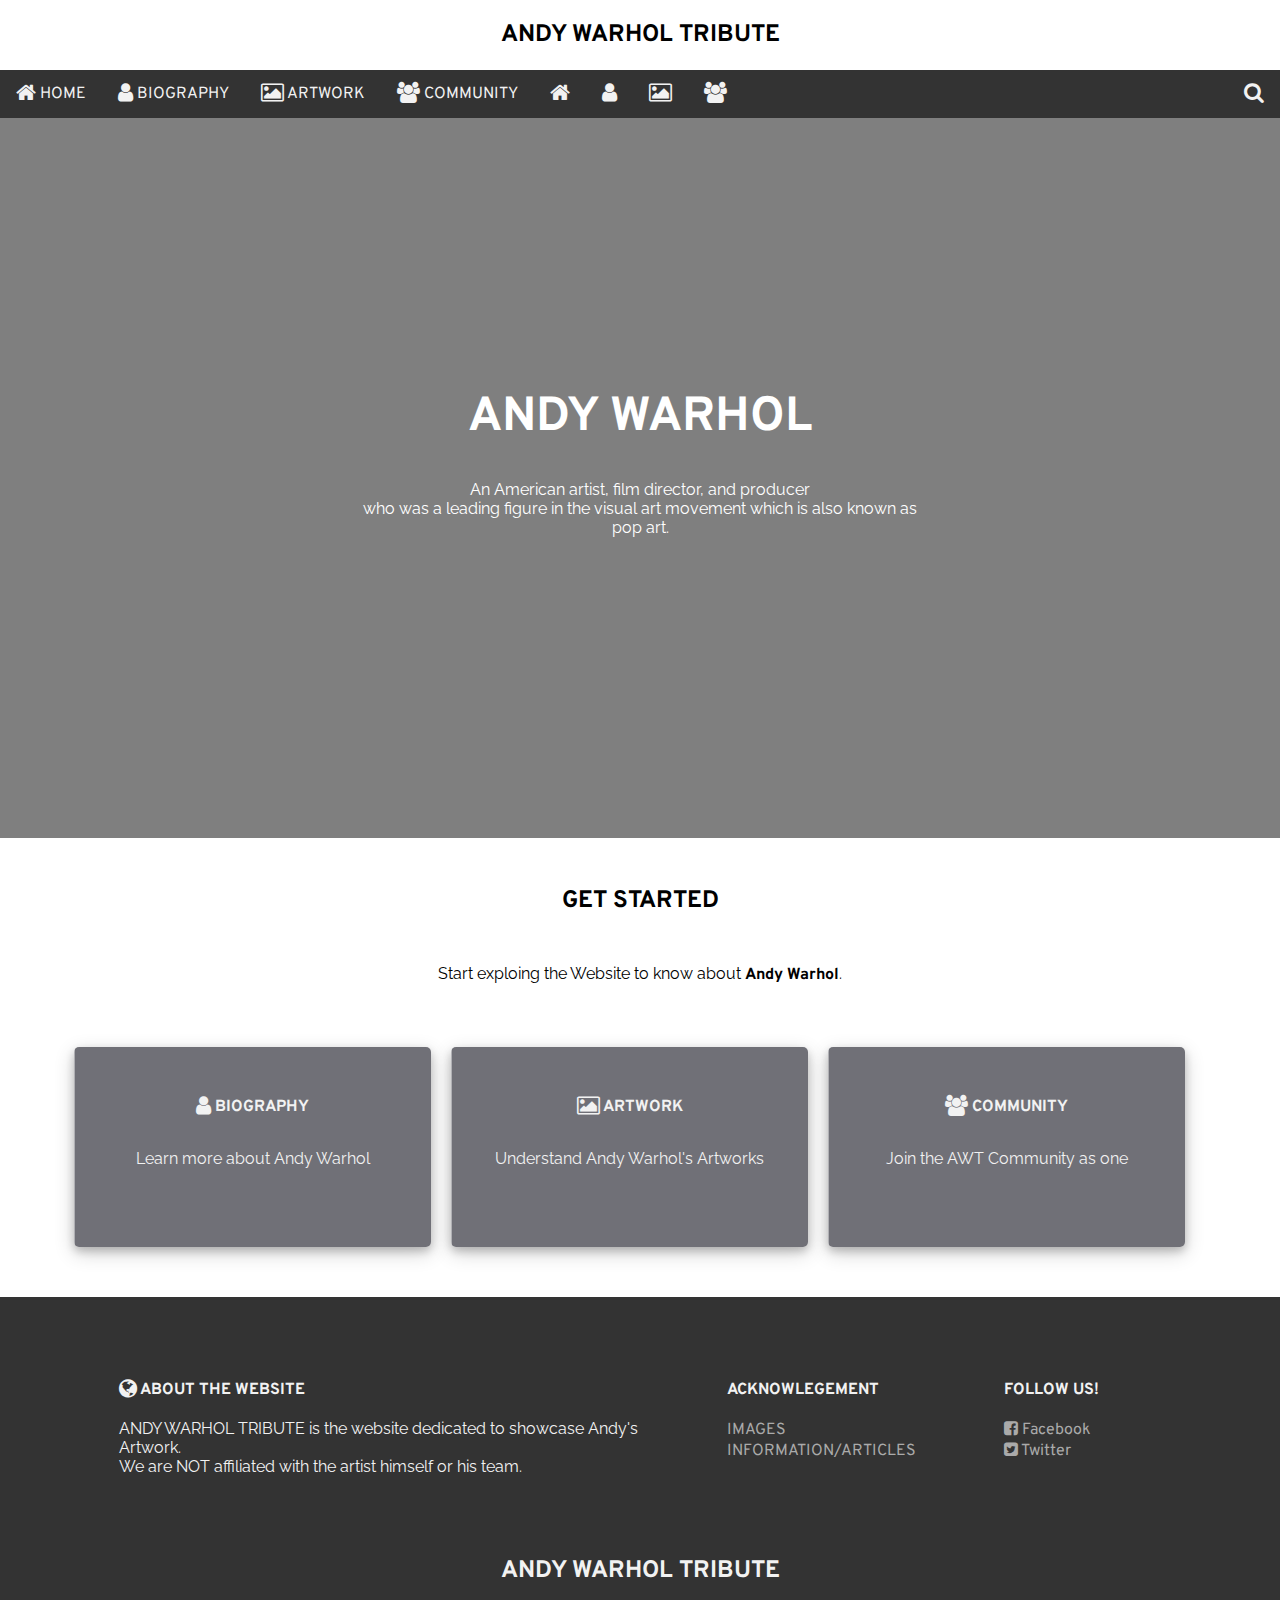
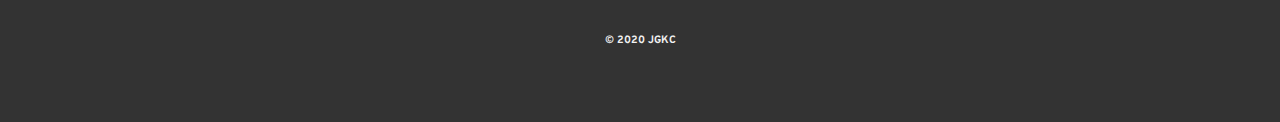
<file: index.html>
<!-- COMPLETION: 100% -->
<!DOCTYPE html>
<html lang="en">
  <head>
    <meta charset="utf-8" />
    <meta http-equiv="X-UA-Compatible" content="IE=edge" />
    <meta name="viewport" content="width=device-width, initial-scale=1" />

    <title>Home | Andy Warhol Tribute</title>

    <!-- import the webpage's stylesheet -->
    <link rel="stylesheet" href="/style.css" />
    <link rel="stylesheet" href="/Navigation.css" />
    <link rel="stylesheet" href="/HeroImages.css" />
    <link rel="stylesheet" href="/Card.css" />
    <link rel="stylesheet" href="/Footer.css" />

    <!-- import the webpage's javascript file -->
    <script src="/script.js" defer></script>
    <script src="/Navigation.js" defer></script>
    <script
      async
      src="https://cse.google.com/cse.js?cx=ee298ef23e7fd7634"
    ></script>
    <script src="https://ajax.googleapis.com/ajax/libs/jquery/3.5.1/jquery.min.js"></script>

    <!-- import the icons from font awesome -->
    <link
      rel="stylesheet"
      href="https://cdnjs.cloudflare.com/ajax/libs/font-awesome/4.7.0/css/font-awesome.min.css"
    />
    <!-- import the font from google font -->
    <link rel="preconnect" href="https://fonts.gstatic.com" />
    <link
      href="https://fonts.googleapis.com/css2?family=Overpass&family=Raleway&display=swap"
      rel="stylesheet"
    />
  </head>
  <body>
    <!-- TOP NAVIGATION START -->
    <header class="header">
      <center><b>ANDY WARHOL TRIBUTE</b></center>
    </header>
    <nav class="topnav" id="topnav">
      <a href="/index.html" class="active">
        <i class="fa fa-home fa-lg"></i> HOME</a
      >

      <a href="/about.html"><i class="fa fa-user fa-lg"></i> BIOGRAPHY</a>
      <a href="/artwork.html"><i class="fa fa-image fa-lg"></i> ARTWORK</a>
      <a href="/community.html"><i class="fa fa-users fa-lg"></i> COMMUNITY</a>
      <!-- LOGO ONLY -->
      <a href="/index.html" class="active icon">
        <i class="fa fa-home fa-lg"></i>
      </a>
      <a href="/about.html" class="icon">
        <i class="fa fa-user fa-lg"></i>
      </a>
      <a href="/artwork.html" class="icon">
        <i class="fa fa-image fa-lg"></i>
      </a>
      <a href="/community.html" class="icon">
        <i class="fa fa-users fa-lg"></i>
      </a>
      <!-- SEARCH -->
      <a style="float: right;" onclick="Search()" class="search">
        <i class="fa fa-search fa-lg" id="SearchButton"></i>
      </a>
      <div class="search-container" id="search">
        <div class="clearfix"></div>
        <div class="gcse-search"></div>
      </div>
    </nav>
    <!-- TOP NAVIGATION END -->

    <!-- HERO IMAGE START -->
    <div class="hero-image-index">
      <div class="hero-text">
        <h1>ANDY WARHOL</h1>
        <p>
          An American artist, film director, and producer<br />
          who was a leading figure in the visual art movement which is also
          known as pop art.
        </p>
      </div>
    </div>
    <!-- HERO IMAGE END -->

    <!-- GETTING STARTED CARDS -->
    <section>
      <center>
        <h2>GET STARTED</h2>
        <p>Start exploing the Website to know about <b>Andy Warhol</b>.</p>
        <br />
      </center>
      <div class="container">

          <!-- BIOGRAPHY CARD START-->
          <div class="card">
            <a href="/about.html">
              <div class="card-bio">
                <div class="card-text">
                  <i class="fa fa-user fa-lg"></i><b> BIOGRAPHY</b>
                  <p>
                    Learn more about Andy Warhol
                  </p>
                </div>
              </div>
            </a>
          </div>

        <!-- BIOGRAPHY CARD END -->
        <!-- ARTWORKS CARD START -->

          <div class="card">
            <a href="/artwork.html">
              <div class="card-art">
                <div class="card-text">
                  <i class="fa fa-image fa-lg"></i><b> ARTWORK</b>
                  <p>
                    Understand Andy Warhol's Artworks
                  </p>
                </div>
              </div>
            </a>
          </div>

        <!-- ARTWORKS CARD END -->
        <!-- COMMUNITY CARD START -->
          <div class="card">
            <a href="/community.html">
              <div class="card-com">
                <div class="card-text">
                  <i class="fa fa-users fa-lg"></i><b> COMMUNITY</b>
                  <p>
                    Join the AWT Community as one
                  </p>
                </div>
              </div>
            </a>
          </div>
        </div>
      <div class="clearfix"></div>
    </section>
    <!-- COMMUNITY CARD END -->
    <br />
    <br />
    <!-- FOOTER START -->
    <footer class="footer">
      <div class="container">
        <div class="column-footer1">
          <p>
            <i class="fa fa-globe fa-lg"></i><b> ABOUT THE WEBSITE</b>
            <br />
            <br />
            ANDY WARHOL TRIBUTE is the website dedicated to showcase Andy's
            Artwork.<br />
            We are NOT affiliated with the artist himself or his team.
          </p>
        </div>
        <div class="column-footer2">
          <p>
            <b>ACKNOWLEGEMENT</b>
            <br />
            <br />
            <a href="/acknowledgement.html#Images">IMAGES</a><br />
            <a href="/acknowledgement.html#Info">INFORMATION/ARTICLES</a>
          </p>
        </div>
        <div class="column-footer3">
          <p>
            <b>FOLLOW US!</b>
            <br />
            <br />
            <a href="#"><i class="fa fa-facebook-square"></i> Facebook</a><br />
            <a href="#"><i class="fa fa-twitter-square"></i> Twitter</a>
          </p>
        </div>

        <div class="clearfix"></div>
        <h2>ANDY WARHOL TRIBUTE</h2>
        <h6>&copy 2020 JGKC</h6>
      </div>
    </footer>
    <!-- FOOTER END -->
  </body>
</html>
</file>
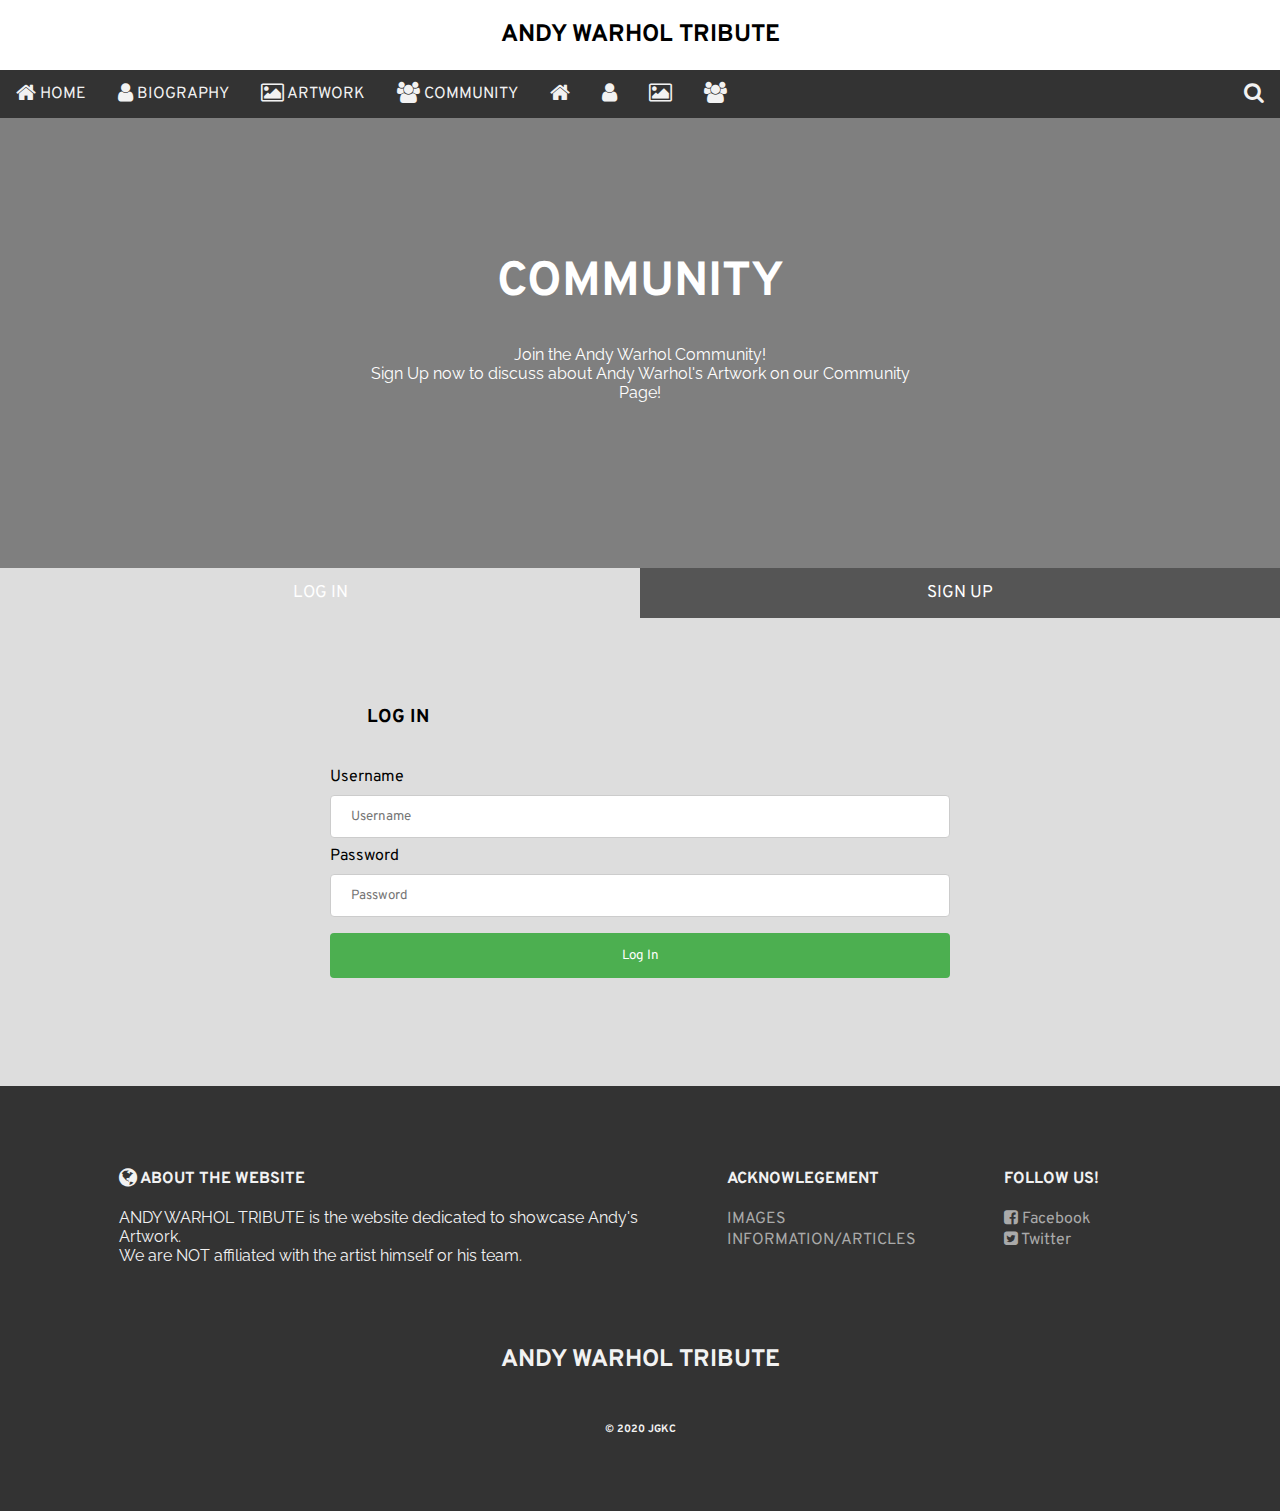
<file: community.html>
<!DOCTYPE html>
<html lang="en">
  <head>
    <meta charset="utf-8" />
    <meta http-equiv="X-UA-Compatible" content="IE=edge" />
    <meta name="viewport" content="width=device-width, initial-scale=1" />

    <title>Community Login | Andy Warhol Tribute</title>

    <!-- import the webpage's stylesheet -->
    <link rel="stylesheet" href="/style.css" />
    <link rel="stylesheet" href="/Navigation.css" />
    <link rel="stylesheet" href="/HeroImages.css" />
    <link rel="stylesheet" href="/Footer.css" />

    <!-- import the webpage's javascript file -->
    <script src="/script.js" defer></script>
    <script src="/Navigation.js" defer></script>
    <script
      async
      src="https://cse.google.com/cse.js?cx=ee298ef23e7fd7634"
    ></script>
    <script src="https://ajax.googleapis.com/ajax/libs/jquery/3.5.1/jquery.min.js"></script>
    <!-- import the icons from font awesome -->
    <link
      rel="stylesheet"
      href="https://cdnjs.cloudflare.com/ajax/libs/font-awesome/4.7.0/css/font-awesome.min.css"
    />
    <!-- import the font from google font -->
    <link rel="preconnect" href="https://fonts.gstatic.com" />
    <link
      href="https://fonts.googleapis.com/css2?family=Overpass&family=Raleway&display=swap"
      rel="stylesheet"
    />
  </head>
  <body>
    <!-- TOP NAVIGATION START -->
    <header class="header">
      <center><b>ANDY WARHOL TRIBUTE</b></center>
    </header>
    <nav class="topnav" id="topnav">
      <a href="/index.html"
        ><i class="fa fa-home fa-lg"></i> HOME</a
      >
      <a href="/about.html"><i class="fa fa-user fa-lg"></i> BIOGRAPHY</a>
      <a href="/artwork.html"><i class="fa fa-image fa-lg"></i> ARTWORK</a>
      <a href="/community.html" class="active"><i class="fa fa-users fa-lg"></i> COMMUNITY</a>
      <!-- LOGO ONLY -->
      <a href="/index.html" class="icon">
        <i class="fa fa-home fa-lg"></i>
      </a>
      <a href="/about.html" class="icon">
        <i class="fa fa-user fa-lg"></i>
      </a>
      <a href="/artwork.html" class="icon">
        <i class="fa fa-image fa-lg"></i>
      </a>
      <a href="/community.html" class="active icon">
        <i class="fa fa-users fa-lg"></i>
      </a>
      <!-- SEARCH -->
      <a style="float: right;" onclick="Search()" class="search">
        <i class="fa fa-search fa-lg" id="SearchButton"></i>
      </a>
      <div class="search-container" id="search">
        <div class="clearfix"></div>
        <div class="gcse-search"></div>
      </div>
    </nav>
    <!-- TOP NAVIGATION END -->
    
    <!-- HERO IMAGE START -->
    <div class="hero-image-community">
      <div class="hero-text">
        <h1>COMMUNITY</h1>
        <p>
          Join the Andy Warhol Community!<br />
          Sign Up now to discuss about Andy Warhol's Artwork on our Community
          Page!
        </p>
      </div>
    </div>
    <!-- HERO IMAGE END -->
    
    <!-- TAB START -->
    <section>
      <button
        class="tablink"
        onclick="openPage('LogIn', this, '#ddd')"
        id="defaultOpen"
      >
        LOG IN
      </button>
      <button class="tablink" onclick="openPage('SignUp', this, '#ddd')">
        SIGN UP
      </button>
      <!-- LOGIN -->
      <div id="LogIn" class="tabcontent">
        <div class="formbox">
          <h3>LOG IN</h3>
          <div class="InputDetails">
            <form action="/action_page.php">
              <label for="fname">Username</label><br />
              <input
                type="text"
                id="username"
                name="username"
                placeholder="Username"
              /><br />

              <label for="lname">Password</label><br />
              <input
                type="Password"
                id="Password"
                name="Password"
                placeholder="Password"
              /><br />

              <input type="submit" value="Log In" />
            </form>
          </div>
        </div>
      </div>

      <!-- LOGIN END -->
      <!-- SIGNUP START -->
      <div id="SignUp" class="tabcontent">
        <div class="formbox">
          <h3>SIGN UP</h3>
          <div class="InputDetails">
            <form action="/action_page.php">
              <label for="fname">Email</label><br />
              <input
                type="email"
                id="email"
                name="email"
                placeholder="Email"
              /><br />

              <label for="fname">Username</label><br />
              <input
                type="text"
                id="newusername"
                name="username"
                placeholder="Username"
              /><br />

              <label for="lname">Password</label><br />
              <input
                type="Password"
                id="newPassword"
                name="Password"
                placeholder="Password"
              /><br />

              <input type="checkbox" id="news" name="news" value="Bike" />
              <label for="news"> I would like to recieve Newsletter.</label
              ><br />

              <input type="radio" id="vehicle1" name="vehicle1" value="Bike" />
              <label for="vehicle1">
                I agree with the <a href="">Terms & Conditions</a>.</label
              ><br /><br />

              <input type="submit" value="Sign Up" />
            </form>
          </div>
        </div>
      </div>
    </section>
    <!-- SIGNUP END -->
    <!-- TAB END -->

    <!-- FOOTER START -->
    <footer class="footer">
      <div class="container">
        <div class="column-footer1">
          <p>
            <i class="fa fa-globe fa-lg"></i><b> ABOUT THE WEBSITE</b>
            <br />
            <br />
            ANDY WARHOL TRIBUTE is the website dedicated to showcase Andy's
            Artwork.<br />
            We are NOT affiliated with the artist himself or his team.
          </p>
        </div>
        <div class="column-footer2">
          <p>
            <b>ACKNOWLEGEMENT</b>
            <br />
            <br />
            <a href="/acknowledgement.html#Images">IMAGES</a><br />
            <a href="/acknowledgement.html#Info">INFORMATION/ARTICLES</a>
          </p>
        </div>
        <div class="column-footer3">
          <p>
            <b>FOLLOW US!</b>
            <br />
            <br />
            <a href="#"><i class="fa fa-facebook-square"></i> Facebook</a><br />
            <a href="#"><i class="fa fa-twitter-square"></i> Twitter</a>
          </p>
        </div>

        <div class="clearfix"></div>
        <h2>ANDY WARHOL TRIBUTE</h2>
        <h6>&copy 2020 JGKC</h6>
      </div>
    </footer>
    <!-- FOOTER END -->
  </body>
</html>
</file>
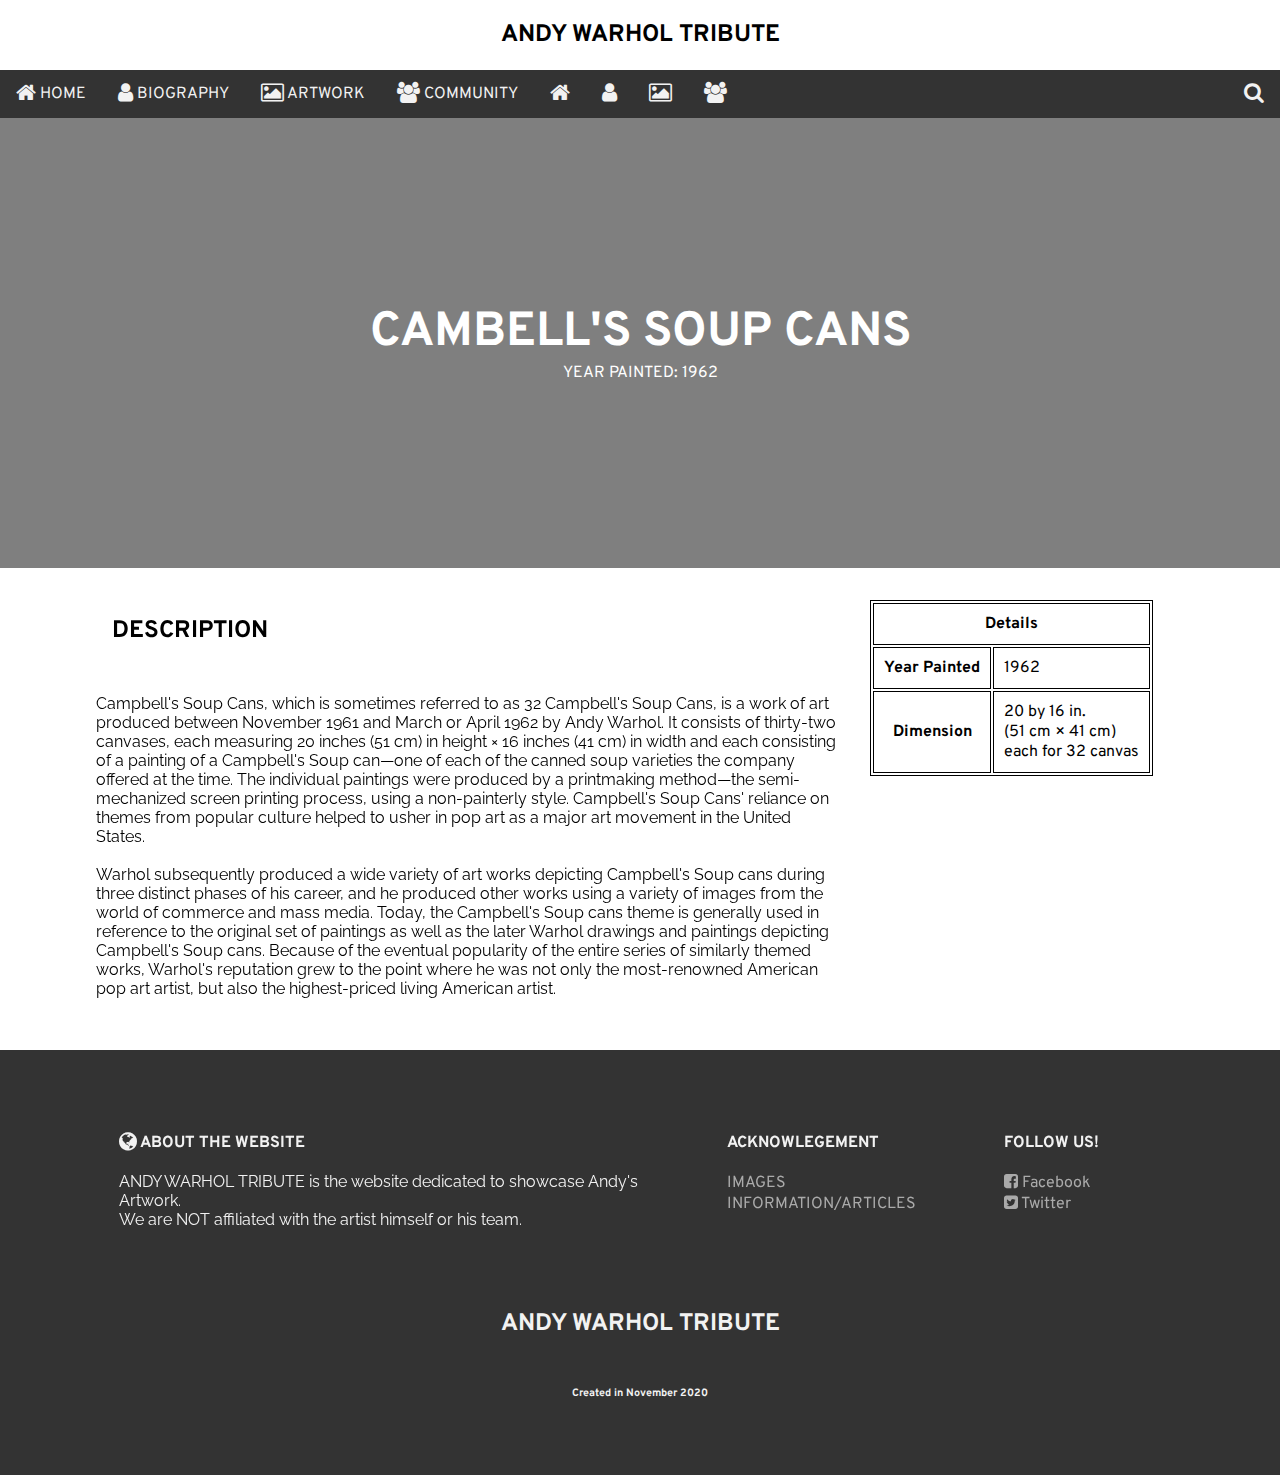
<file: Artwork/campbell.html>
<!DOCTYPE html>
<html lang="en">
  <head>
    <meta charset="utf-8" />
    <meta http-equiv="X-UA-Compatible" content="IE=edge" />
    <meta name="viewport" content="width=device-width, initial-scale=1" />

    <title>Campbell's Soup Cans | Andy Warhol Tribute</title>

    <!-- import the webpage's stylesheet -->
    <link rel="stylesheet" href="/style.css" />
    <link rel="stylesheet" href="/Navigation.css" />
    <link rel="stylesheet" href="/HeroImages.css" />
    <link rel="stylesheet" href="/ArtCard.css" />
    <link rel="stylesheet" href="/Footer.css" />

    <!-- import the webpage's javascript file -->
    <script src="/script.js" defer></script>
    <script src="/Navigation.js" defer></script>
    <script
      async
      src="https://cse.google.com/cse.js?cx=ee298ef23e7fd7634"
    ></script>
    <script src="https://ajax.googleapis.com/ajax/libs/jquery/3.5.1/jquery.min.js"></script>
    <!-- import the icons from font awesome -->
    <link
      rel="stylesheet"
      href="https://cdnjs.cloudflare.com/ajax/libs/font-awesome/4.7.0/css/font-awesome.min.css"
    />
    <!-- import the font from google font -->
    <link rel="preconnect" href="https://fonts.gstatic.com" />
    <link
      href="https://fonts.googleapis.com/css2?family=Overpass&family=Raleway&display=swap"
      rel="stylesheet"
    />
  </head>
  <body>
    <!-- TOP NAVIGATION START -->
    <header class="header">
      <center><b>ANDY WARHOL TRIBUTE</b></center>
    </header>
    <nav class="topnav" id="topnav">
      <a href="/index.html"><i class="fa fa-home fa-lg"></i> HOME</a>
      <a href="/about.html"><i class="fa fa-user fa-lg"></i> BIOGRAPHY</a>
      <a href="/artwork.html" class="active"
        ><i class="fa fa-image fa-lg"></i> ARTWORK</a
      >
      <a href="/community.html"><i class="fa fa-users fa-lg"></i> COMMUNITY</a>
      <!-- LOGO ONLY -->
      <a href="/index.html" class=" icon">
        <i class="fa fa-home fa-lg"></i>
      </a>
      <a href="/about.html" class="icon">
        <i class="fa fa-user fa-lg"></i>
      </a>
      <a href="/artwork.html" class="active icon">
        <i class="fa fa-image fa-lg"></i>
      </a>
      <a href="/community.html" class="icon">
        <i class="fa fa-users fa-lg"></i>
      </a>
      <!-- SEARCH -->
      <a style="float: right;" onclick="Search()" class="search">
        <i class="fa fa-search fa-lg" id="SearchButton"></i>
      </a>
      <div class="search-container" id="search">
        <div class="clearfix"></div>
        <div class="gcse-search"></div>
      </div>
    </nav>
    <!-- TOP NAVIGATION END -->

    <!-- HERO IMAGE START -->
    <div class="hero-image-campbell">
      <div class="hero-text">
        <h1>CAMBELL'S SOUP CANS</h1>
        YEAR PAINTED: 1962
      </div>
    </div>
    <!-- HERO IMAGE END -->

    <article>
      <div class="container">
        <div class="infobox">
          <table class="details">
            <th colspan="2">
              Details
            </th>
            <tr>
              <th>Year Painted</th>
              <td>1962</td>
            </tr>
            <tr>
              <th>Dimension</th>
              <td>
                20 by 16 in. <br />
                (51 cm × 41 cm) <br />each for 32 canvas
              </td>
            </tr>
          </table>

          <iframe
            width="100%"
            height="auto"
            src="https://www.youtube.com/embed/SdbOrNLcC0I"
            frameborder="0"
            allow="accelerometer; autoplay; clipboard-write; encrypted-media; gyroscope; picture-in-picture"
            allowfullscreen
          ></iframe>
        </div>

        <div class="article">
          <h2>DESCRIPTION</h2>
          <p>
            Campbell's Soup Cans, which is sometimes referred to as 32
            Campbell's Soup Cans, is a work of art produced between November
            1961 and March or April 1962 by Andy Warhol. It consists of
            thirty-two canvases, each measuring 20 inches (51 cm) in height × 16
            inches (41 cm) in width and each consisting of a painting of a
            Campbell's Soup can—one of each of the canned soup varieties the
            company offered at the time. The individual paintings were produced
            by a printmaking method—the semi-mechanized screen printing process,
            using a non-painterly style. Campbell's Soup Cans' reliance on
            themes from popular culture helped to usher in pop art as a major
            art movement in the United States.
            <br /><br />
            Warhol subsequently produced a wide variety of art works depicting
            Campbell's Soup cans during three distinct phases of his career, and
            he produced other works using a variety of images from the world of
            commerce and mass media. Today, the Campbell's Soup cans theme is
            generally used in reference to the original set of paintings as well
            as the later Warhol drawings and paintings depicting Campbell's Soup
            cans. Because of the eventual popularity of the entire series of
            similarly themed works, Warhol's reputation grew to the point where
            he was not only the most-renowned American pop art artist, but also
            the highest-priced living American artist.
          </p>
        </div>

        <div class="clearfix"></div>
      </div>
    </article>

    <!-- FOOTER START -->
    <footer class="footer">
      <div class="container">
        <div class="column-footer1">
          <p>
            <i class="fa fa-globe fa-lg"></i><b> ABOUT THE WEBSITE</b>
            <br />
            <br />
            ANDY WARHOL TRIBUTE is the website dedicated to showcase Andy's
            Artwork.<br />
            We are NOT affiliated with the artist himself or his team.
          </p>
        </div>
        <div class="column-footer2">
          <p>
            <b>ACKNOWLEGEMENT</b>
            <br />
            <br />
            <a href="/acknowledgement.html#Images">IMAGES</a><br />
            <a href="/acknowledgement.html#Info">INFORMATION/ARTICLES</a>
          </p>
        </div>
        <div class="column-footer3">
          <p>
            <b>FOLLOW US!</b>
            <br />
            <br />
            <a href="#"><i class="fa fa-facebook-square"></i> Facebook</a><br />
            <a href="#"><i class="fa fa-twitter-square"></i> Twitter</a>
          </p>
        </div>

        <div class="clearfix"></div>
        <h2>ANDY WARHOL TRIBUTE</h2>
        <h6>Created in November 2020</h6>
      </div>
    </footer>
    <!-- FOOTER END -->
  </body>
</html>
</file>
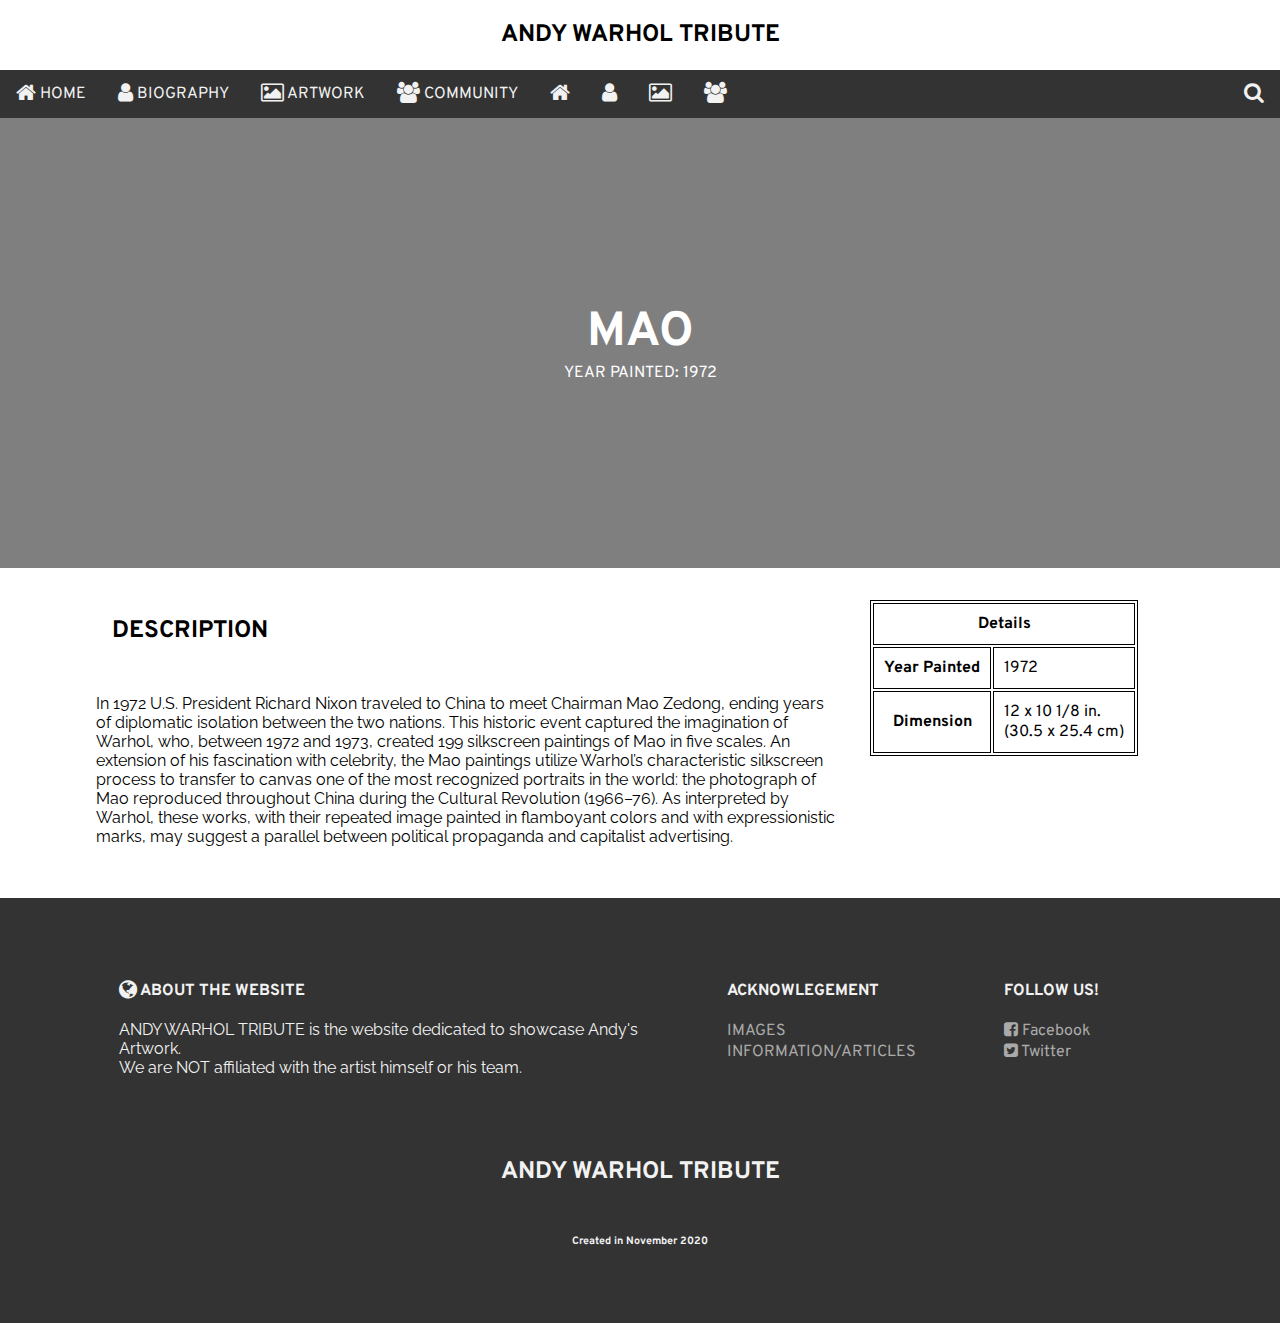
<file: Artwork/mao.html>
<!DOCTYPE html>
<html lang="en">
  <head>
    <meta charset="utf-8" />
    <meta http-equiv="X-UA-Compatible" content="IE=edge" />
    <meta name="viewport" content="width=device-width, initial-scale=1" />

    <title>Mao | Andy Warhol Tribute</title>

    <!-- import the webpage's stylesheet -->
    <link rel="stylesheet" href="/style.css" />
    <link rel="stylesheet" href="/Navigation.css" />
    <link rel="stylesheet" href="/HeroImages.css" />
    <link rel="stylesheet" href="/ArtCard.css" />
    <link rel="stylesheet" href="/Footer.css" />

    <!-- import the webpage's javascript file -->
    <script src="/script.js" defer></script>
    <script src="/Navigation.js" defer></script>
    <script
      async
      src="https://cse.google.com/cse.js?cx=ee298ef23e7fd7634"
    ></script>
    <script src="https://ajax.googleapis.com/ajax/libs/jquery/3.5.1/jquery.min.js"></script>
    <!-- import the icons from font awesome -->
    <link
      rel="stylesheet"
      href="https://cdnjs.cloudflare.com/ajax/libs/font-awesome/4.7.0/css/font-awesome.min.css"
    />
    <!-- import the font from google font -->
    <link rel="preconnect" href="https://fonts.gstatic.com" />
    <link
      href="https://fonts.googleapis.com/css2?family=Overpass&family=Raleway&display=swap"
      rel="stylesheet"
    />
  </head>
  <body>
    <!-- TOP NAVIGATION START -->
    <header class="header">
      <center><b>ANDY WARHOL TRIBUTE</b></center>
    </header>
    <nav class="topnav" id="topnav">
      <a href="/index.html"><i class="fa fa-home fa-lg"></i> HOME</a>
      <a href="/about.html"><i class="fa fa-user fa-lg"></i> BIOGRAPHY</a>
      <a href="/artwork.html" class="active"
        ><i class="fa fa-image fa-lg"></i> ARTWORK</a
      >
      <a href="/community.html"><i class="fa fa-users fa-lg"></i> COMMUNITY</a>
      <!-- LOGO ONLY -->
      <a href="/index.html" class=" icon">
        <i class="fa fa-home fa-lg"></i>
      </a>
      <a href="/about.html" class="icon">
        <i class="fa fa-user fa-lg"></i>
      </a>
      <a href="/artwork.html" class="active icon">
        <i class="fa fa-image fa-lg"></i>
      </a>
      <a href="/community.html" class="icon">
        <i class="fa fa-users fa-lg"></i>
      </a>
      <!-- SEARCH -->
      <a style="float: right;" onclick="Search()" class="search">
        <i class="fa fa-search fa-lg" id="SearchButton"></i>
      </a>
      <div class="search-container" id="search">
        <div class="clearfix"></div>
        <div class="gcse-search"></div>
      </div>
    </nav>
    <!-- TOP NAVIGATION END -->

    <!-- HERO IMAGE START -->
    <div class="hero-image-mao">
      <div class="hero-text">
        <h1>MAO</h1>
        YEAR PAINTED: 1972
      </div>
    </div>
    <!-- HERO IMAGE END -->

    <article>
      <div class="container">
        <div class="infobox">
          <table class="details">
            <th colspan="2">
              Details
            </th>
            <tr>
              <th>Year Painted</th>
              <td>1972</td>
            </tr>
            <tr>
              <th>Dimension</th>
              <td>
                12 x 10 1/8 in.<br />
                (30.5 x 25.4 cm)
              </td>
            </tr>
          </table>
        </div>

        <div class="article">
          <h2>DESCRIPTION</h2>
          <p>
            In 1972 U.S. President Richard Nixon traveled to China to meet
            Chairman Mao Zedong, ending years of diplomatic isolation between
            the two nations. This historic event captured the imagination of
            Warhol, who, between 1972 and 1973, created 199 silkscreen paintings
            of Mao in five scales. An extension of his fascination with
            celebrity, the Mao paintings utilize Warhol’s characteristic
            silkscreen process to transfer to canvas one of the most recognized
            portraits in the world: the photograph of Mao reproduced throughout
            China during the Cultural Revolution (1966–76). As interpreted by
            Warhol, these works, with their repeated image painted in flamboyant
            colors and with expressionistic marks, may suggest a parallel
            between political propaganda and capitalist advertising.
          </p>
        </div>

        <div class="clearfix"></div>
      </div>
    </article>

    <!-- FOOTER START -->
    <footer class="footer">
      <div class="container">
        <div class="column-footer1">
          <p>
            <i class="fa fa-globe fa-lg"></i><b> ABOUT THE WEBSITE</b>
            <br />
            <br />
            ANDY WARHOL TRIBUTE is the website dedicated to showcase Andy's
            Artwork.<br />
            We are NOT affiliated with the artist himself or his team.
          </p>
        </div>
        <div class="column-footer2">
          <p>
            <b>ACKNOWLEGEMENT</b>
            <br />
            <br />
            <a href="/acknowledgement.html#Images">IMAGES</a><br />
            <a href="/acknowledgement.html#Info">INFORMATION/ARTICLES</a>
          </p>
        </div>
        <div class="column-footer3">
          <p>
            <b>FOLLOW US!</b>
            <br />
            <br />
            <a href="#"><i class="fa fa-facebook-square"></i> Facebook</a><br />
            <a href="#"><i class="fa fa-twitter-square"></i> Twitter</a>
          </p>
        </div>

        <div class="clearfix"></div>
        <h2>ANDY WARHOL TRIBUTE</h2>
        <h6>Created in November 2020</h6>
      </div>
    </footer>
    <!-- FOOTER END -->
  </body>
</html>
</file>
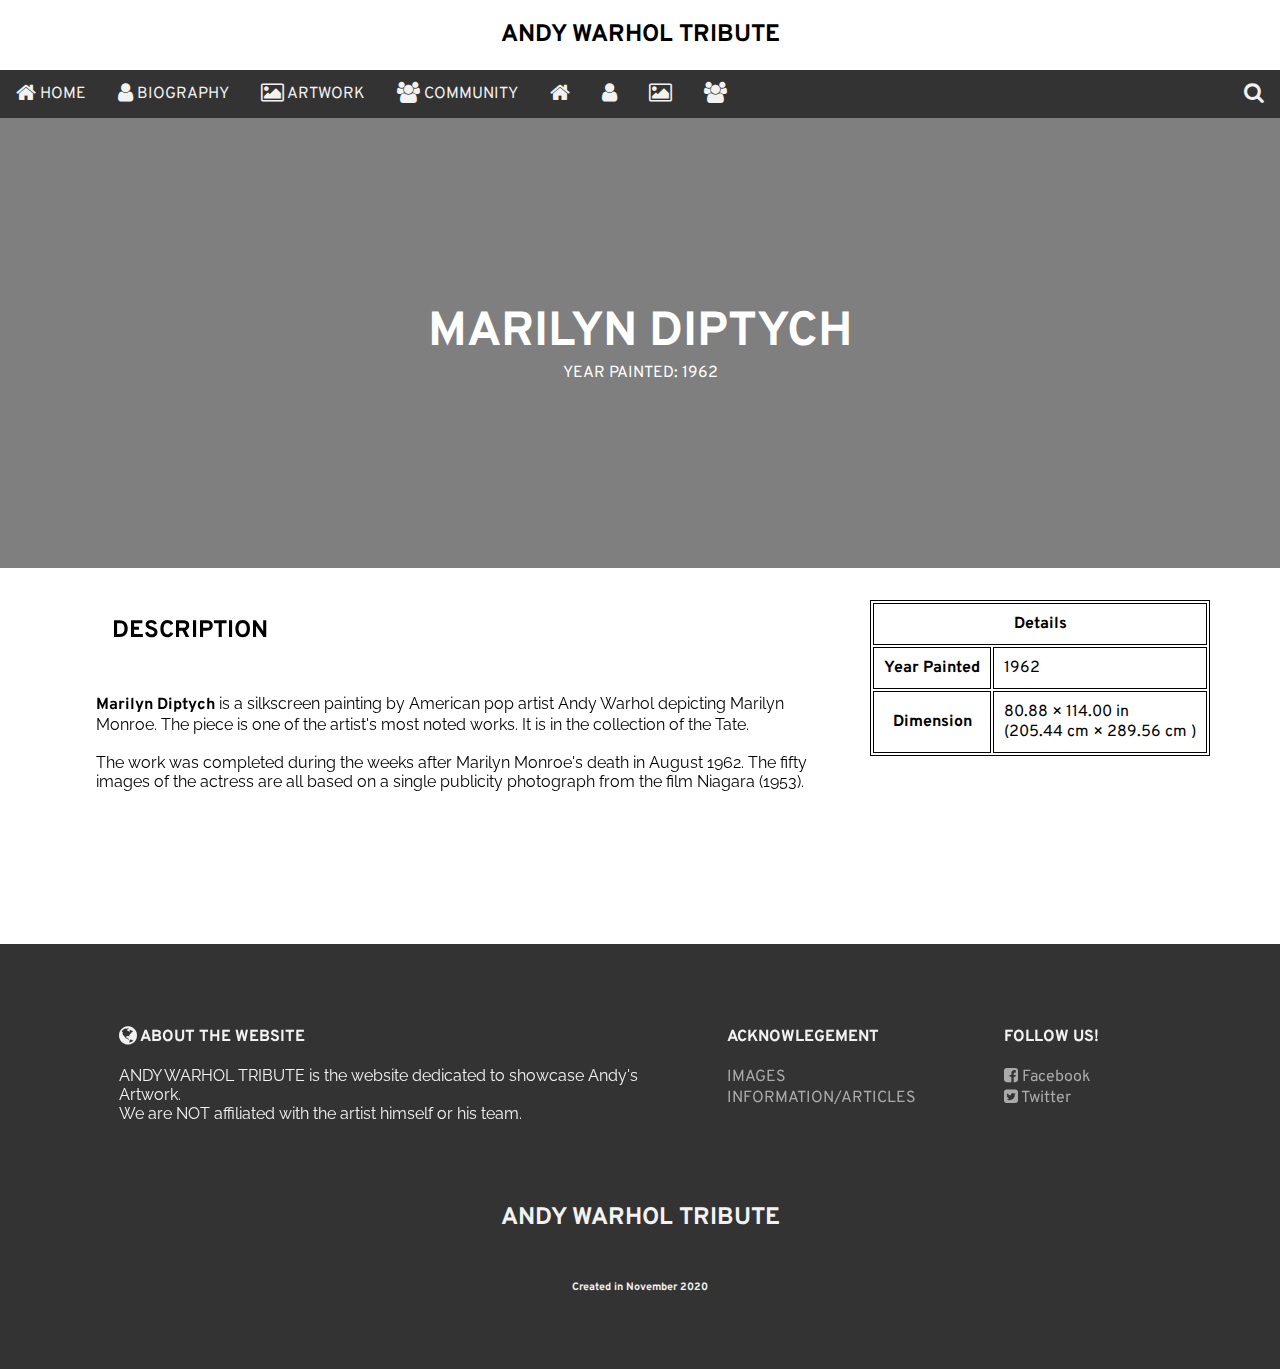
<file: Artwork/marilyn.html>
<!DOCTYPE html>
<html lang="en">
  <head>
    <meta charset="utf-8" />
    <meta http-equiv="X-UA-Compatible" content="IE=edge" />
    <meta name="viewport" content="width=device-width, initial-scale=1" />

    <title>Marilyn Diptych | Andy Warhol Tribute</title>

    <!-- import the webpage's stylesheet -->
    <link rel="stylesheet" href="/style.css" />
    <link rel="stylesheet" href="/Navigation.css" />
    <link rel="stylesheet" href="/HeroImages.css" />
    <link rel="stylesheet" href="/ArtCard.css" />
    <link rel="stylesheet" href="/Footer.css" />

    <!-- import the webpage's javascript file -->
    <script src="/script.js" defer></script>
    <script src="/Navigation.js" defer></script>
    <script
      async
      src="https://cse.google.com/cse.js?cx=ee298ef23e7fd7634"
    ></script>
    <script src="https://ajax.googleapis.com/ajax/libs/jquery/3.5.1/jquery.min.js"></script>
    <!-- import the icons from font awesome -->
    <link
      rel="stylesheet"
      href="https://cdnjs.cloudflare.com/ajax/libs/font-awesome/4.7.0/css/font-awesome.min.css"
    />
    <!-- import the font from google font -->
    <link rel="preconnect" href="https://fonts.gstatic.com" />
    <link
      href="https://fonts.googleapis.com/css2?family=Overpass&family=Raleway&display=swap"
      rel="stylesheet"
    />
  </head>
  <body>
    <!-- TOP NAVIGATION START -->
    <header class="header">
      <center><b>ANDY WARHOL TRIBUTE</b></center>
    </header>
    <nav class="topnav" id="topnav">
      <a href="/index.html"><i class="fa fa-home fa-lg"></i> HOME</a>
      <a href="/about.html"><i class="fa fa-user fa-lg"></i> BIOGRAPHY</a>
      <a href="/artwork.html" class="active"
        ><i class="fa fa-image fa-lg"></i> ARTWORK</a
      >
      <a href="/community.html"><i class="fa fa-users fa-lg"></i> COMMUNITY</a>
      <!-- LOGO ONLY -->
      <a href="/index.html" class=" icon">
        <i class="fa fa-home fa-lg"></i>
      </a>
      <a href="/about.html" class="icon">
        <i class="fa fa-user fa-lg"></i>
      </a>
      <a href="/artwork.html" class="active icon">
        <i class="fa fa-image fa-lg"></i>
      </a>
      <a href="/community.html" class="icon">
        <i class="fa fa-users fa-lg"></i>
      </a>
      <!-- SEARCH -->
      <a style="float: right;" onclick="Search()" class="search">
        <i class="fa fa-search fa-lg" id="SearchButton"></i>
      </a>
      <div class="search-container" id="search">
        <div class="clearfix"></div>
        <div class="gcse-search"></div>
      </div>
    </nav>
    <!-- TOP NAVIGATION END -->

    <!-- HERO IMAGE START -->
    <div class="hero-image-marilyn">
      <div class="hero-text">
        <h1>MARILYN DIPTYCH</h1>
        YEAR PAINTED: 1962
      </div>
    </div>
    <!-- HERO IMAGE END -->

    <article>
      <div class="container">
        <div class="infobox">
          <table class="details">
            <th colspan="2">
              Details
            </th>
            <tr>
              <th>Year Painted</th>
              <td>1962</td>
            </tr>
            <tr>
              <th>Dimension</th>
              <td>
                80.88 × 114.00 in<br />
                (205.44 cm × 289.56 cm ) <br />
              </td>
            </tr>
          </table>

          <iframe
            width="100%"
            height="auto"
            src="https://www.youtube.com/embed/-OFm6xKkurk"
            frameborder="0"
            allow="accelerometer; autoplay; clipboard-write; encrypted-media; gyroscope; picture-in-picture"
            allowfullscreen
          ></iframe>
        </div>

        <div class="article">
          <h2>DESCRIPTION</h2>
          <p>
            <b>Marilyn Diptych</b> is a silkscreen painting by American pop
            artist Andy Warhol depicting Marilyn Monroe. The piece is one of the
            artist's most noted works. It is in the collection of the Tate.
            <br /><br />
            The work was completed during the weeks after Marilyn Monroe's death
            in August 1962. The fifty images of the actress are all based on a
            single publicity photograph from the film Niagara (1953).
          </p>
        </div>

        <div class="clearfix"></div>
      </div>
    </article>

    <!-- FOOTER START -->
    <footer class="footer">
      <div class="container">
        <div class="column-footer1">
          <p>
            <i class="fa fa-globe fa-lg"></i><b> ABOUT THE WEBSITE</b>
            <br />
            <br />
            ANDY WARHOL TRIBUTE is the website dedicated to showcase Andy's
            Artwork.<br />
            We are NOT affiliated with the artist himself or his team.
          </p>
        </div>
        <div class="column-footer2">
          <p>
            <b>ACKNOWLEGEMENT</b>
            <br />
            <br />
            <a href="/acknowledgement.html#Images">IMAGES</a><br />
            <a href="/acknowledgement.html#Info">INFORMATION/ARTICLES</a>
          </p>
        </div>
        <div class="column-footer3">
          <p>
            <b>FOLLOW US!</b>
            <br />
            <br />
            <a href="#"><i class="fa fa-facebook-square"></i> Facebook</a><br />
            <a href="#"><i class="fa fa-twitter-square"></i> Twitter</a>
          </p>
        </div>

        <div class="clearfix"></div>
        <h2>ANDY WARHOL TRIBUTE</h2>
        <h6>Created in November 2020</h6>
      </div>
    </footer>
    <!-- FOOTER END -->
  </body>
</html>
</file>
<file: style.css>
/* CSS files add styling rules to your content */
* {
  font-family: "Overpass", sans-serif;
  box-sizing: border-box;
  
}

.clearfix::after {
  content: "";
  clear: both;
  display: table;
}

/* Defualt Container */
.container {
  margin: auto;
  width: 90%;
}

/* Typography */
h1 {
  font-weight: bold;
  font-size: 48px;
  margin: 0px;
}

h2 {
  font-weight: bold;
  font-size: 24px;
  margin: 2em;
}

h3 {
  font-weight: bold;
  margin: 2em;
}

p {
  margin: 2em;
  font-family: "Raleway", sans-serif;
}

body,
html {
  margin: 0;
  height: 100%;
  background: white;
}

/* Table of Contents */
.content-box {
  margin: 2em;
  border: 1px solid black;
  width: 400px;
  padding: 10px;
}

.content-list1 {
  width: 100%;
  margin: 1em;
}

@media screen and (max-width: 500px) {
  .content-box {
    width: auto;
    display: block;
  }
}

/* Columns */

.column-2 {
  float: left;
  width: 50%;
  padding: 0px 10px;
}

.column-3 {
  float: left;
  width: 33.33%;
  padding: 0px 10px;
}

@media screen and (max-width: 900px) {
  .column-2 .column-3 {
    width: 100%;
    display: block;
  }
}

/* ------ TAB START ----- */

.tablink {
  background-color: #555;
  color: white;
  float: left;
  border: none;
  outline: none;
  cursor: pointer;
  padding: 14px 16px;
  font-size: 17px;
  width: 50%;
}

.tablink:hover {
  background-color: #777;
}

/* COMMUNITY.html TABS */
.tabcontent {
  color: black;
  display: none;
  padding: 100px 20px;
  height: 50%;
}

#LogIn {
  background-color: #ddd;
}
#SignUp {
  background-color: #ddd;
}

.formbox {
  width: 50%;
  margin: auto;
}

.InputDetails input[type="text"],
input[type="password"],
input[type="email"] {
  width: 100%;
  padding: 12px 20px;
  margin: 8px 0;
  display: inline-block;
  border: 1px solid #ccc;
  border-radius: 4px;
  box-sizing: border-box;
}

.InputDetails input[type="submit"] {
  width: 100%;
  background-color: #4CAF50;
  color: white;
  padding: 14px 20px;
  margin: 8px 0;
  border: none;
  border-radius: 4px;
  cursor: pointer;
}

.InputDetails [type="submit"]:hover {
  background-color: #45a049;
}

/* ABOUT.html TABS */
.tab {
  float: left;
  border: 1px solid #ccc;
  background-color: #f1f1f1;
  width: 10%;
  height: 300px;
}

.tab button {
  display: block;
  background-color: inherit;
  color: black;
  padding: 22px 16px;
  width: 100%;
  border: none;
  outline: none;
  text-align: left;
  cursor: pointer;
  transition: 0.3s;
  font-size: 17px;
}

.tab button:hover {
  background-color: #ddd;
}

.tab button.active {
  background-color: #ccc;
}

.tabcontent2 {
  float: left;
  padding: 0px 12px;
  border: 1px solid #ccc;
  width: 70%;
  border-left: none;
  height: 300px;
  background-color: #f1f1f1;
}
</file>
<file: Navigation.css>
/* ------ HEADER ----- */
.header {
  overflow: hidden;
  background-color: white;
  color: black;
  display: block;
  padding: 20px 0px;
  font-size: 24px;
}

.header :hover {
  animation-name: rainbow;
  animation-duration: 2s;
}

@keyframes rainbow {
  0% {color: black;}
  12.5% {color: #ff0000;}
  25% {color: #ffa500;}
  37.5% {color: #ffff00;}
  50% {color: #00ff00;}
  62.5% {color: #0000ff;}
  75% {color: #4b0082;}
  87.5% {color: #ee82ee;}
  100% {color: black;}
}

/* ------ TOP NAVIGATION BAR ----- */

.topnav {
  overflow: hidden;
  background-color: #333;
}

.topnav a {
  float: left;
  display: block;
  color: #f2f2f2;
  text-align: center;
  padding: 14px 16px;
  text-decoration: none;
}

.topnav a:hover {
  background-color: #ddd;
  color: black;
}

.topnav input[type="text"] {
  padding: 6px;
  border: none;
  margin-top: 8px;
  font-size: 17px;
}

.topnav .search-container {
  float: right;
}

.topnav .search-container button {
  float: right;
  padding: 6px 10px;
  margin-top: 8px;
  margin-right: 16px;
  background: #ddd;
  font-size: 17px;
  border: none;
  cursor: pointer;
}

.topnav .search-container button:hover {
  background: #ccc;
}

/*When the screen is less than 845px wide, stack the links and the search field vertically instead of horizontally x */
@media screen and (max-width: 845px) {
  .topnav a,
  .topnav input[type="text"],
  .topnav .search-container {
    float: none;
    display: block;
    text-align: left;
    width: 100%;
    margin-right: 8px;
    padding: 14px;
  }
  .topnav input[type="text"] {
    border: 1px solid #ccc;
  }
}
</file>
<file: HeroImages.css>
/* ------ INDEX.html HERO IMAGE START ----- */
.hero-image-index {
  background-image: linear-gradient(rgba(0, 0, 0, 0.5), rgba(0, 0, 0, 0.5)),
    url("https://cdn.glitch.com/10233166-16c2-457c-84e4-1aacbdaed0de%2FAndy%20Camera.jpg?v=1604811880686");
  height: 80%;
  background-position: center;
  background-repeat: no-repeat;
  background-size: cover;
  position: relative;
}

.hero-text {
  text-align: center;
  position: absolute;
  top: 50%;
  left: 50%;
  transform: translate(-50%, -50%);
  color: white;
}

/* ------ ABOUT.html HERO IMAGE ----- */
.hero-image-about {
  background-image: linear-gradient(rgba(0, 0, 0, 0.5), rgba(0, 0, 0, 0.5)),
    url("https://cdn.glitch.com/10233166-16c2-457c-84e4-1aacbdaed0de%2FAndy%20Camera.jpg?v=1604811880686");
  height: 50%;
  background-position: center;
  background-repeat: no-repeat;
  background-size: cover;
  position: relative;
}

/* ------ COMMNUNITY.html HERO IMAGE ----- */
.hero-image-community {
  background-image: linear-gradient(rgba(0, 0, 0, 0.5), rgba(0, 0, 0, 0.5)),
    url("https://cdn.glitch.com/10233166-16c2-457c-84e4-1aacbdaed0de%2Fpexels-fauxels-3184418.jpg?v=1604820960983");
  height: 50%;
  background-position: center;
  background-repeat: no-repeat;
  background-size: cover;
  position: relative;
}

/* ------ ARTWORK.html HERO IMAGE ----- */
.hero-image-artwork {
  background-image: linear-gradient(rgba(0, 0, 0, 0.5), rgba(0, 0, 0, 0.5)),
    url("https://cdn.glitch.com/10233166-16c2-457c-84e4-1aacbdaed0de%2Fpexels-cottonbro-4067756.jpg?v=1604828521904");
  height: 50%;
  background-position: center;
  background-repeat: no-repeat;
  background-size: cover;
  position: relative;
}

/* ------ ACKNOWlEDGEMENT.html HERO IMAGE ----- */
.hero-image-acknowledgement {
  background-image: linear-gradient(rgba(0, 0, 0, 0.5), rgba(0, 0, 0, 0.5)),
    url("https://cdn.glitch.com/10233166-16c2-457c-84e4-1aacbdaed0de%2Fpexels-giftpunditscom-2072165.jpg?v=1604829342001");
  height: 50%;
  background-position: center;
  background-repeat: no-repeat;
  background-size: cover;
  position: relative;
}

/* ------ ARTWORK/CAMPBELL.html HERO IMAGE ----- */
.hero-image-campbell {
  background-image: linear-gradient(rgba(0, 0, 0, 0.5), rgba(0, 0, 0, 0.5)),
    url("https://cdn.glitch.com/10233166-16c2-457c-84e4-1aacbdaed0de%2FCampbell%20Soup.jpg?v=1604829724252");
  height: 50%;
  background-position: center;
  background-repeat: no-repeat;
  background-size: cover;
  position: relative;
}

/* ------ ARTWORK/MAO.html HERO IMAGE ----- */
.hero-image-mao {
  background-image: linear-gradient(rgba(0, 0, 0, 0.5), rgba(0, 0, 0, 0.5)),
    url("https://live.staticflickr.com/31/96727458_434393623a_b.jpg");
  height: 50%;
  background-position: center;
  background-repeat: no-repeat;
  background-size: cover;
  position: relative;
}

/* ------ ARTWORK/MARILYN.html HERO IMAGE ----- */
.hero-image-marilyn {
  background-image: linear-gradient(rgba(0, 0, 0, 0.5), rgba(0, 0, 0, 0.5)),
    url("https://live.staticflickr.com/373/19379279042_8932b4605f_b.jpg");
  height: 50%;
  background-position: center;
  background-repeat: no-repeat;
  background-size: cover;
  position: relative;
}
</file>
<file: Card.css>
/* ------ CARDS ----- */
.card {
  overflow: hidden;
  width: 31%;
  height: 200px;
  border-radius: 5px;
  box-shadow: 0 4px 8px 0 rgba(0, 0, 0, 0.2), 0 6px 20px 0 rgba(0, 0, 0, 0.19);
  float: left;
  margin: 10px;
}

.card a {
  float: center;
  display: block;
  color: #f2f2f2;
  text-align: center;
  vertical-align: middle;
  text-decoration: none;
  height: 100%;
  width: 100%;
}

.card :hover {
  background-color: #ddd;
  color: black;
}

.card-text {
  background-color: rgba(51, 51, 61, 0.7);
  position: relative;
  width: 100%;
  height: 100%;
  top: 50%;
  left: 50%;
  transform: translate(-50%, -50%);
  padding-top: 50px;
}

.card-bio {
  background-image: url("https://cdn.glitch.com/10233166-16c2-457c-84e4-1aacbdaed0de%2F3041418012_4a06b4034b_b.jpg?v=1605431973560");
  width: 100%;
  height: 100%;
  background-position: center;
  background-repeat: no-repeat;
  background-size: cover;
  position: relative;
}

.card-art {
  background-image: url("https://cdn.glitch.com/10233166-16c2-457c-84e4-1aacbdaed0de%2Fartwork-mao.jpg?v=1605428446758");
  width: 100%;
  height: 100%;
  background-position: center;
  background-repeat: no-repeat;
  background-size: cover;
  position: relative;
}

.card-com {
  background-image: url("https://cdn.glitch.com/10233166-16c2-457c-84e4-1aacbdaed0de%2Fpexels-pixabay-461049.jpg?v=1605431795910");
  width: 100%;
  height: 100%;
  background-position: center;
  background-repeat: no-repeat;
  background-size: cover;
  position: relative;
}

@media screen and (max-width: 1000px) {
  .card{
    width: 100%;
    display: block;
    margin-bottom: 20px;
  }
}
</file>
<file: Footer.css>
/* ------ FOOTER ----- */
.footer {
  display: block;
  background-color: #333;
  text-align: center;
  color: #f2f2f2;
  padding: 50px 25px;
}

.footer a {
  text-decoration: none;
  color:#aaa;
}

.footer a:hover {
  text-decoration: underline;
}

.footer a:active {
  text-decoration: underline;
  color: yellow;
}

.column-footer1 {
  float: left;
  width: 55%;
  text-align: left;
}

.column-footer2 {
  float: left;
  width: 25%;
  text-align: left;
}

.column-footer3 {
  float: left;
  width: 20%;
  text-align: left;
}

@media screen and (max-width: 900px) {
  .column-footer1 {
    width: 95%;
  }
  .column-footer2 {
    width: 60%; 
  }
  .column-footer3 {
    width: 40%; 
  }
}
</file>
<file: ArtCard.css>
/* ------ CARDS ----- */
.artcard {
  padding: 10px;
  overflow: hidden;
  width: 33.33%;
  height: 400px;
  float: left;
}

.artcard img {
  height: 50%;
  width: 100%;
}

.artcard-year {
  font-family: "Overpass", sans-serif;
  font-weight: normal;
  font-size: 14px;
  display: inline-block;
  vertical-align: baseline;

  border-radius: 2px;
  border: 1px Solid #333;
  color: #333;
  padding: 5px 5px 2px 5px;
  margin: 10px 0px 0px 10px;
  float: left;
}

.artcard-title {
  font-family: "Overpass", sans-serif;
  font-weight: bold;
  font-size: 24px;
  padding: 5px;
  margin-left: 50px;
  margin-top: 5px;
}

.artcard-text {
  font-family: "Raleway", sans-serif;
  font-weight: normal;
  font-size: 16px;
  padding: 10px;
  width: 100%;
  height: 50px;
  padding: 5px;
  margin-left: 5px;
}

.LearnMore {
  border-radius: 5px;
  border: 1px Solid #ddd;
  color: black;
  padding: 15px 32px;
  text-align: center;
  text-decoration: none;
  display: block;
  font-size: 16px;
  transition-duration: 0.4s;
}

.LearnMore:hover {
  border: 1px Solid red;
  background-color: red;
  color: white;
}


@media screen and (max-width: 1100px) {
  .artcard {
    width: 50%;
    display: block;
    margin-bottom: 20px;
  }
}

@media screen and (max-width: 750px) {
  .artcard {
    width: 100%;
    display: block;
    margin-bottom: 20px;
  }
}


/* ------ CONTENTS ----- */
.article {
  float: left;
  width: 70%;
  margin-bottom: 20px;
}

.infobox {
  float: right;
  width: 30%;
}

.infobox table {
  margin: 2em 0px;
  border: 1px solid black;
}

.infobox td, th {
  border: 1px solid black;
  padding: 10px;
}

@media screen and (max-width: 800px) {
  .article .infobox {
    width: 100%;
  }
}
</file>
